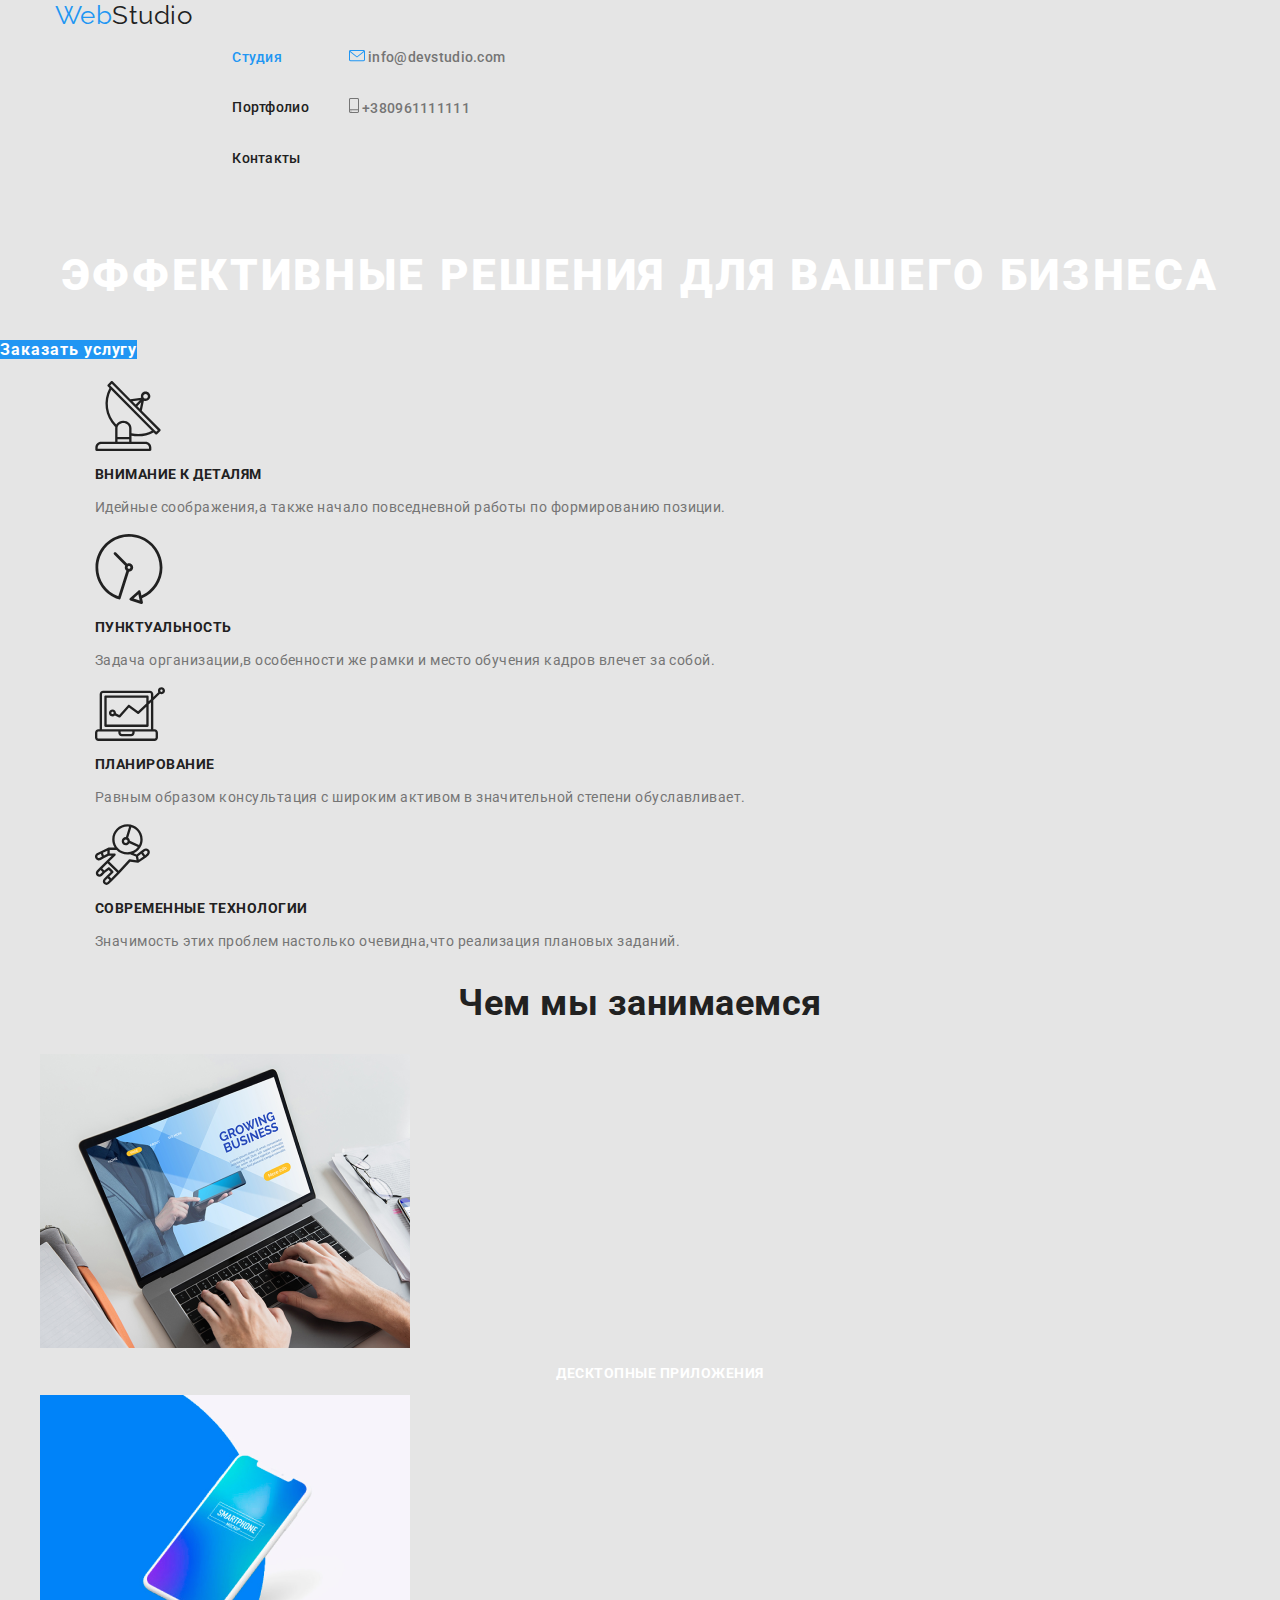
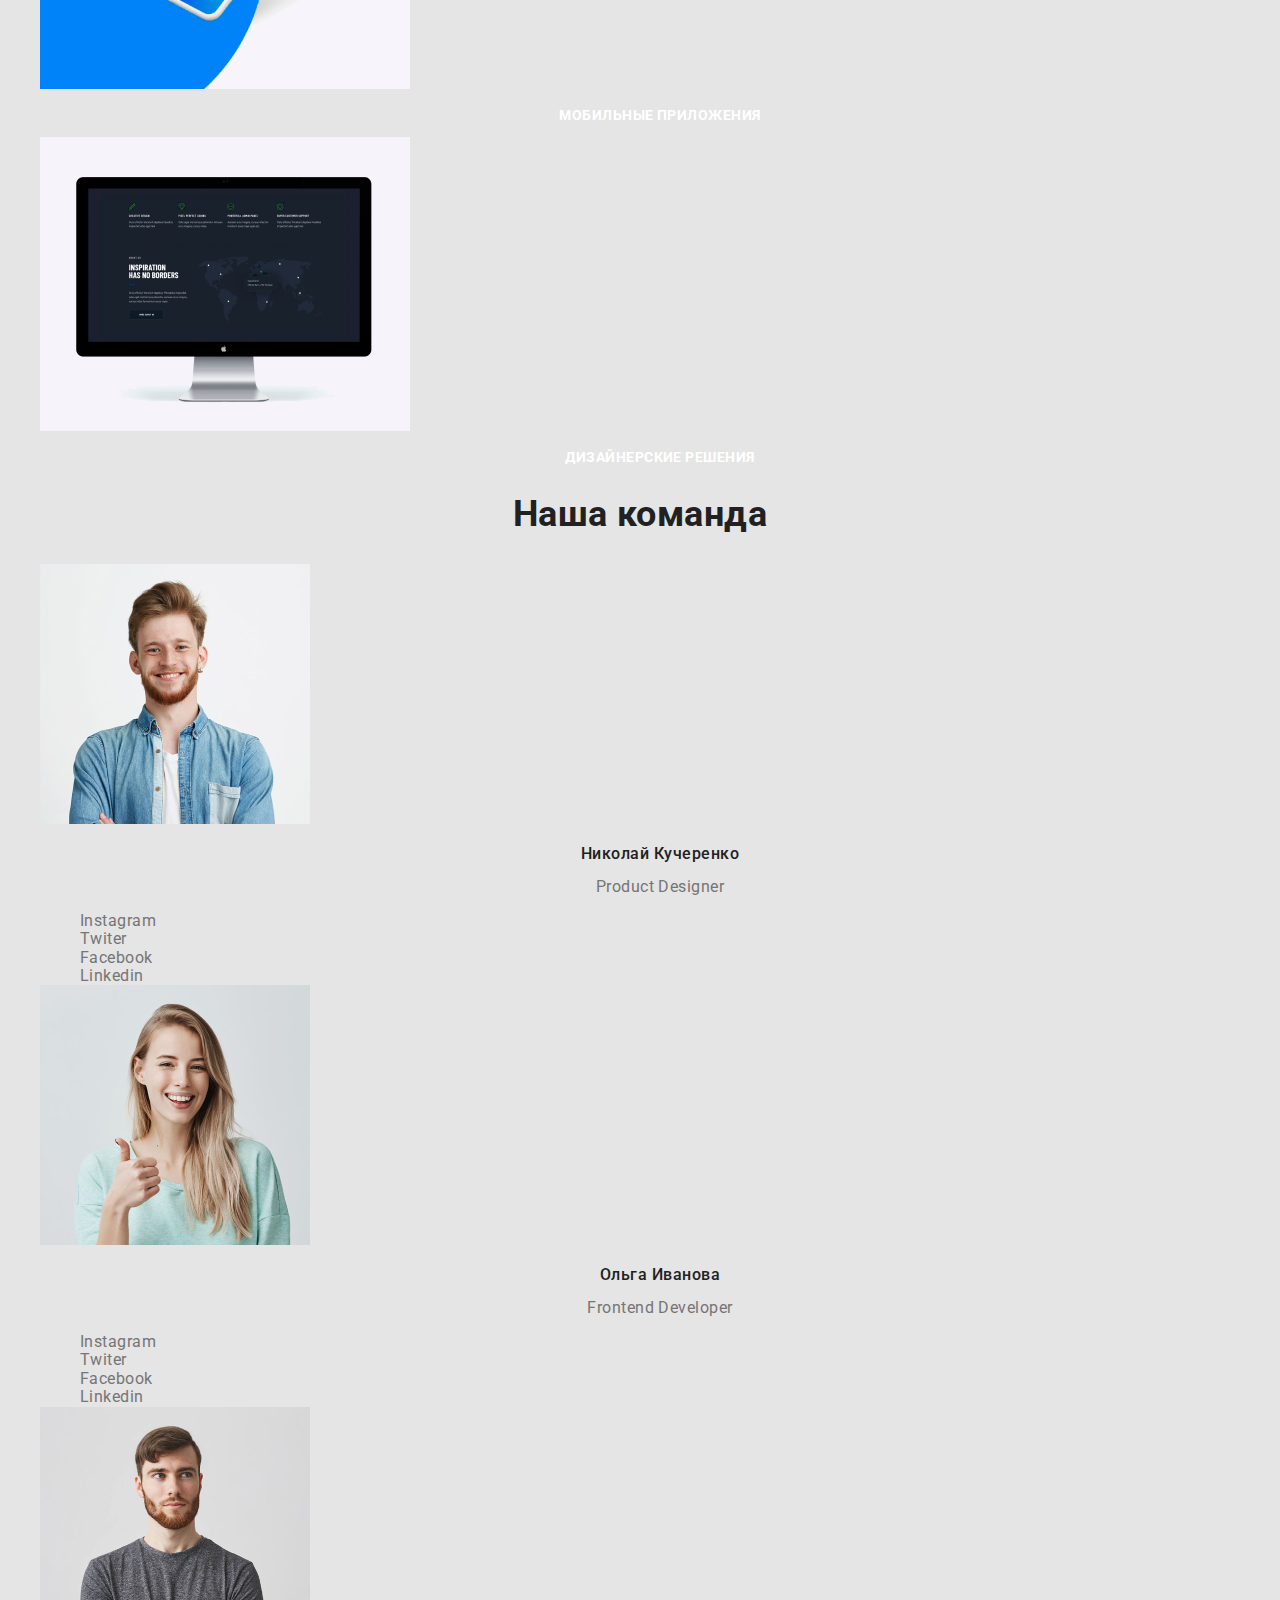
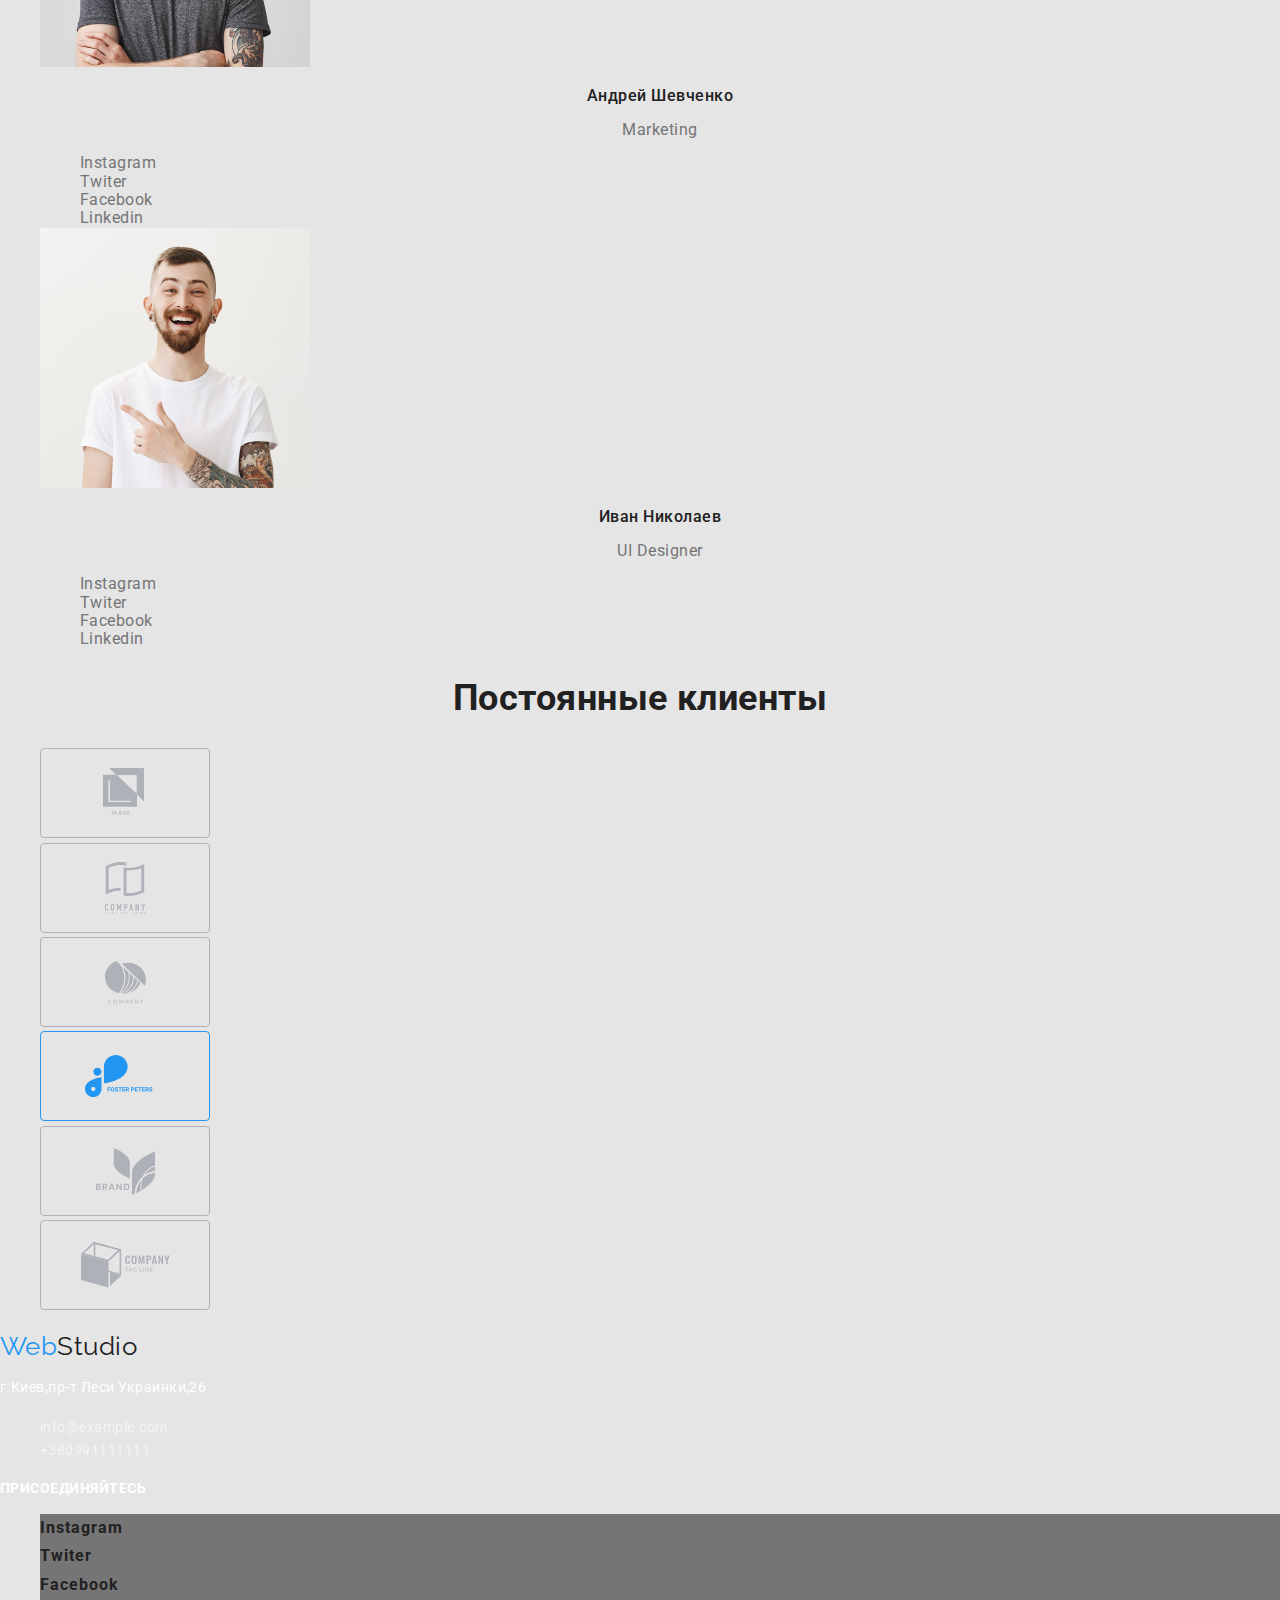
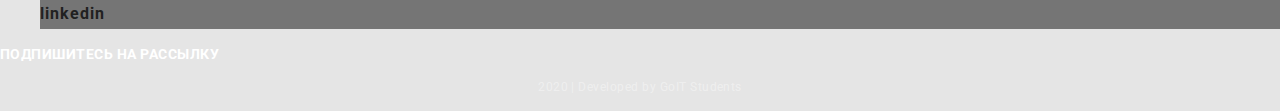
<file: index.html>
<!DOCTYPE html>
<html lang="ru">
  <head>
    <meta charset="UTF-8" />
    <meta name="viewport" content="width=device-width, initial-scale=1.0" />
    <title>Document</title>
    <link
      href="https://fonts.googleapis.com/css2?family=Raleway:wght@700&family=Roboto:wght@400;500;700;900&display=swap"
      rel="stylesheet"
    />
    <link
      rel="stylesheet"
      href="https://cdnjs.cloudflare.com/ajax/libs/modern-normalize/0.6.0/modern-normalize.min.css"
    />
    <link rel="stylesheet" href="./css/styles.css" />
  </head>
  <body class="page">
    <!--Шапка сайта-->
    <header>
      <nav class="container primary">
        <a href="" class="logo"><span class="logo-second">Web</span>Studio </a>
        <ul class="site-nav list">
          <li class="nav-item">
            <a href="./index.html" class="link current">Студия</a>
          </li>
          <li class="nav-item">
            <a href="./portfolio.html" class="link">Портфолио</a>
          </li>
          <li class="nav-item"><a href="" class="link">Контакты</a></li>
        </ul>
        <ul class="auth-nav list">
          <li class="nav-item">
            <a href="" class="info">
              <img src="./images/envelope(hover).svg" alt="конверт" />
              info@devstudio.com
            </a>
          </li>
          <li class="nav-item">
            <a href="" class="info">
              <img src="./images/smartphone.svg" alt="телефон" />
              +380961111111
            </a>
          </li>
        </ul>
      </nav>
    </header>
    <main>
      <!--Hero-->
      <section>
        <h1 class="hero-title">Эффективные решения для вашего бизнеса</h1>
        <a href="" class="button-primary">Заказать услугу</a>
      </section>
      <!--Sait info-->
      <section class="section container">
        <ul class="feature-list list">
          <li>
            <img src="./images/antenna.svg" alt="антена" />
            <h2 class="title">Внимание к деталям</h2>
            <p class="text">
              Идейные соображения,а также начало повседневной работы по
              формированию позиции.
            </p>
          </li>

          <li>
            <img src="./images/clock.svg" alt="часы" />
            <h2 class="title">Пунктуальность</h2>
            <p class="text">
              Задача организации,в особенности же рамки и место обучения кадров
              влечет за собой.
            </p>
          </li>
          <li>
            <img src="./images/diagram.svg" alt="диаграммы" />
            <h2 class="title">Планирование</h2>
            <p class="text">
              Равным образом консультация с широким активом в значительной
              степени обуславливает.
            </p>
          </li>
          <li>
            <img src="./images/astronaut.svg" alt="астронавт" />
            <h2 class="title">Современные технологии</h2>
            <p class="text">
              Значимость этих проблем настолько очевидна,что реализация плановых
              заданий.
            </p>
          </li>
        </ul>
      </section>
      <!--Our offer-->
      <section class="section">
        <h2 class="section-title">Чем мы занимаемся</h2>
        <ul class="list">
          <li>
            <img
              src="./images/desctop.jpg"
              alt="десктопные приложения"
              width="370"
            />
            <h3 class="text-title">Десктопные приложения</h3>
          </li>
          <li>
            <img
              src="./images/tel.jpg"
              alt="мобильные приложения"
              width="370"
            />
            <h3 class="text-title">Мобильные приложения</h3>
          </li>
          <li>
            <img
              src="./images/dizain.jpg"
              alt="дизайнерские решея"
              width="370"
            />
            <h3 class="text-title">Дизайнерские решения</h3>
          </li>
        </ul>
      </section>
      <!--Our team-->
      <section class="section">
        <h2 class="section-title">Наша команда</h2>
        <ul class="list">
          <li>
            <img src="./images/designer.jpg" alt="фото дизайнера" width="270" />
            <h3 class="team-list">Николай Кучеренко</h3>
            <p class="work-list">Product Designer</p>
            <ul class="email-list list">
              <li><a href="" class="email">Instagram</a></li>
              <li><a href="" class="email">Twiter</a></li>
              <li><a href="" class="email">Facebook</a></li>
              <li><a href="" class="email">Linkedin</a></li>
            </ul>
          </li>
          <li>
            <img
              src="./images/developer.jpg"
              alt="фото разработчика"
              width="270"
            />
            <h3 class="team-list">Ольга Иванова</h3>
            <p class="work-list">Frontend Developer</p>
            <ul class="email-list list">
              <li><a href="" class="email">Instagram</a></li>
              <li><a href="" class="email">Twiter</a></li>
              <li><a href="" class="email">Facebook</a></li>
              <li><a href="" class="email">Linkedin</a></li>
            </ul>
          </li>
          <li>
            <img
              src="./images/marketing.jpg"
              alt="фото маркетолога"
              width="270"
            />
            <h3 class="team-list">Андрей Шевченко</h3>
            <p class="work-list">Marketing</p>
            <ul class="email-list list">
              <li><a href="" class="email">Instagram</a></li>
              <li><a href="" class="email">Twiter</a></li>
              <li><a href="" class="email">Facebook</a></li>
              <li><a href="" class="email">Linkedin</a></li>
            </ul>
          </li>
          <li>
            <img
              src="./images/uldesigner.jpg"
              alt="фото главного дизайнера"
              width="270"
            />
            <h3 class="team-list">Иван Николаев</h3>
            <p class="work-list">UI Designer</p>
            <ul class="email-list list">
              <li><a href="" class="email">Instagram</a></li>
              <li><a href="" class="email">Twiter</a></li>
              <li><a href="" class="email">Facebook</a></li>
              <li><a href="" class="email">Linkedin</a></li>
            </ul>
          </li>
        </ul>
      </section>
      <!--Regular customers-->
      <section class="section">
        <h2 class="section-title">Постоянные клиенты</h2>
        <ul class="customers-img list">
          <li>
            <a href="" class="img-hover"
              ><img src="./images/Client1.svg" alt="Логотип клиента"
            /></a>
          </li>
          <li>
            <a href=""
              ><img src="./images/Client2.svg" alt="Логотип клиента"
            /></a>
          </li>
          <li>
            <a href=""
              ><img src="./images/Client3.svg" alt="Логотип клиента"
            /></a>
          </li>
          <li>
            <a href=""
              ><img src="./images/Client4.svg" alt="Логотип клиента"
            /></a>
          </li>
          <li>
            <a href=""
              ><img src="./images/Client5.svg" alt="Логотип клиента"
            /></a>
          </li>
          <li>
            <a href=""
              ><img src="./images/Client6.svg" alt="Логотип клиента"
            /></a>
          </li>
        </ul>
      </section>
    </main>
    <!--Footer-->
    <footer>
      <a class="logo"><span class="logo-second">Web</span>Studio </a>
      <address>
        <p class="adres">г.Киев,пр-т Леси Украинки,26</p>
        <ul class="list">
          <li><a href="" class="adres-info">info@example.com</a></li>
          <li><a href="" class="adres-info">+380991111111</a></li>
        </ul>
      </address>
      <b class="mailing">присоединяйтесь</b>
      <ul class="list">
        <li><a href="" class="button">Instagram</a></li>
        <li><a href="" class="button">Twiter</a></li>
        <li><a href="" class="button">Facebook</a></li>
        <li><a href="" class="button">linkedin</a></li>
      </ul>
      <b class="mailing">Подпишитесь на рассылку</b>
      <p class="developed">2020 | Developed by GoIT Students</p>
    </footer>
  </body>
</html>
</file>
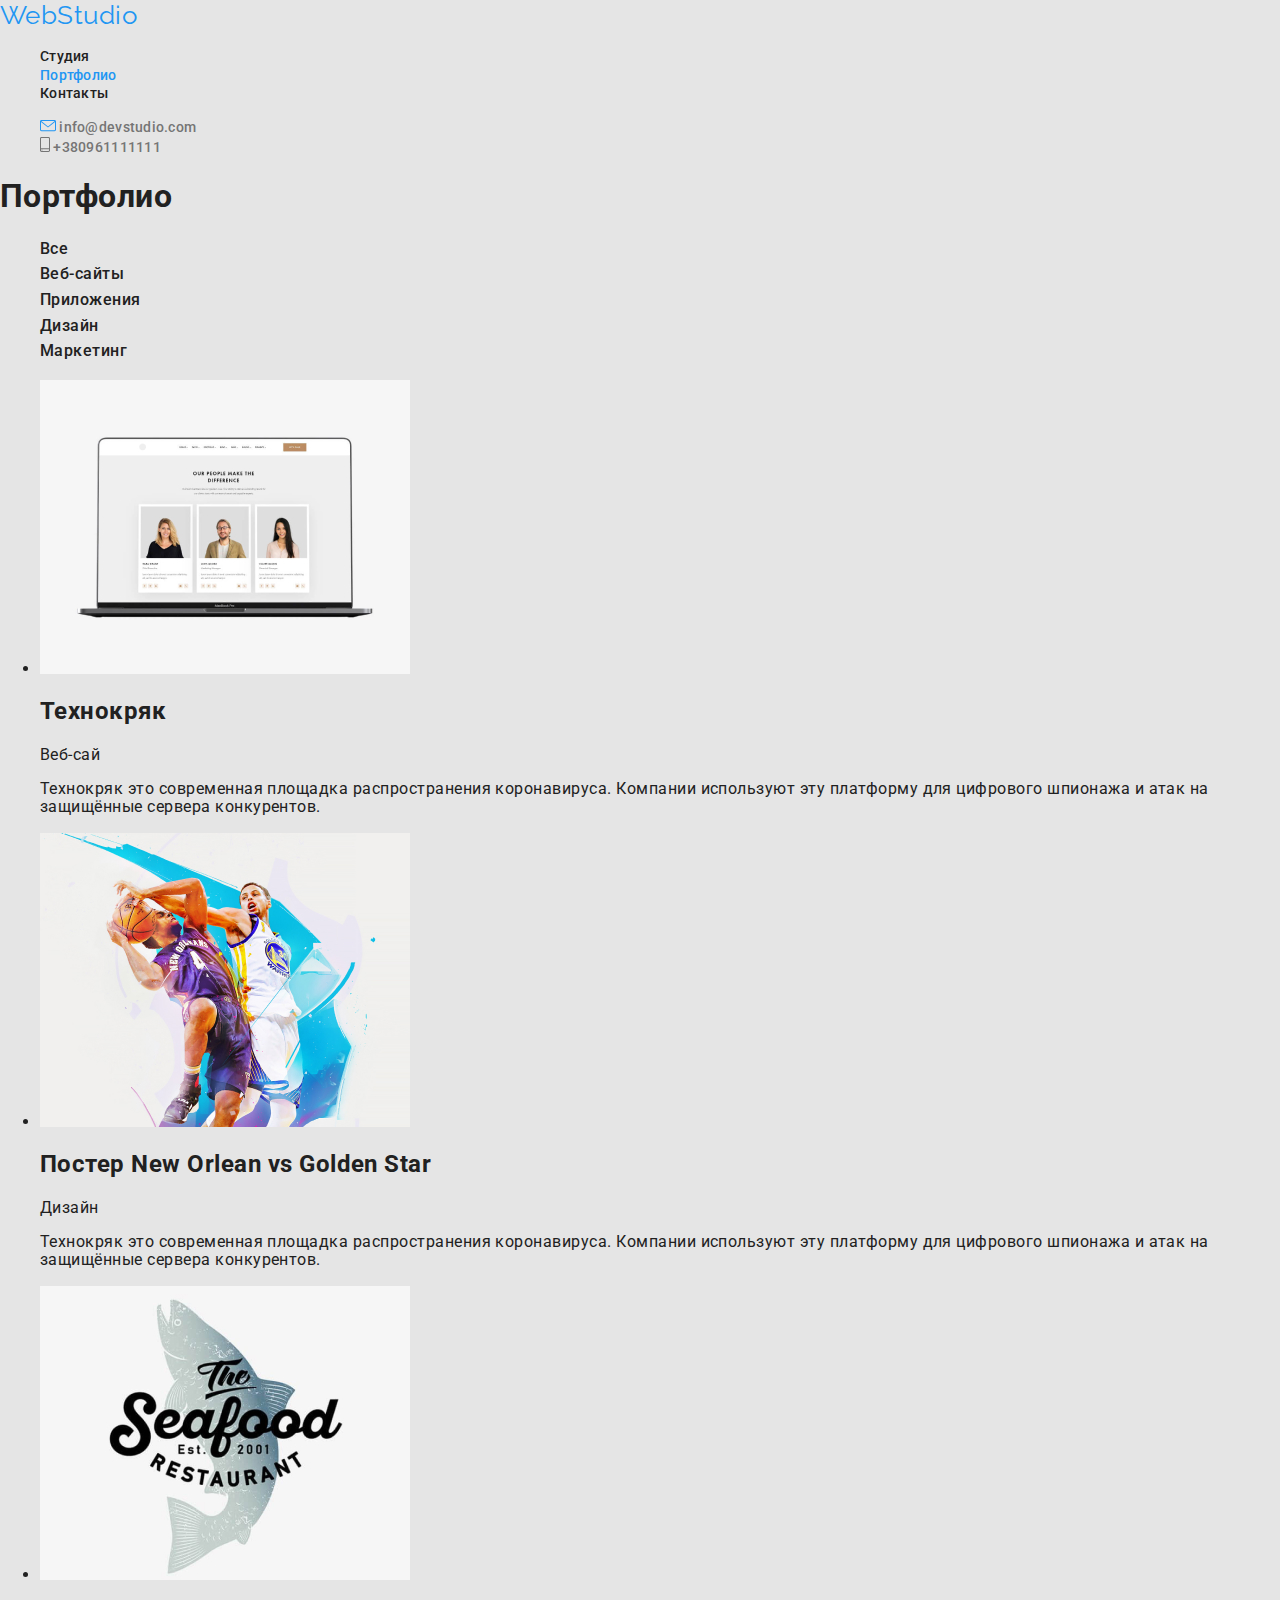
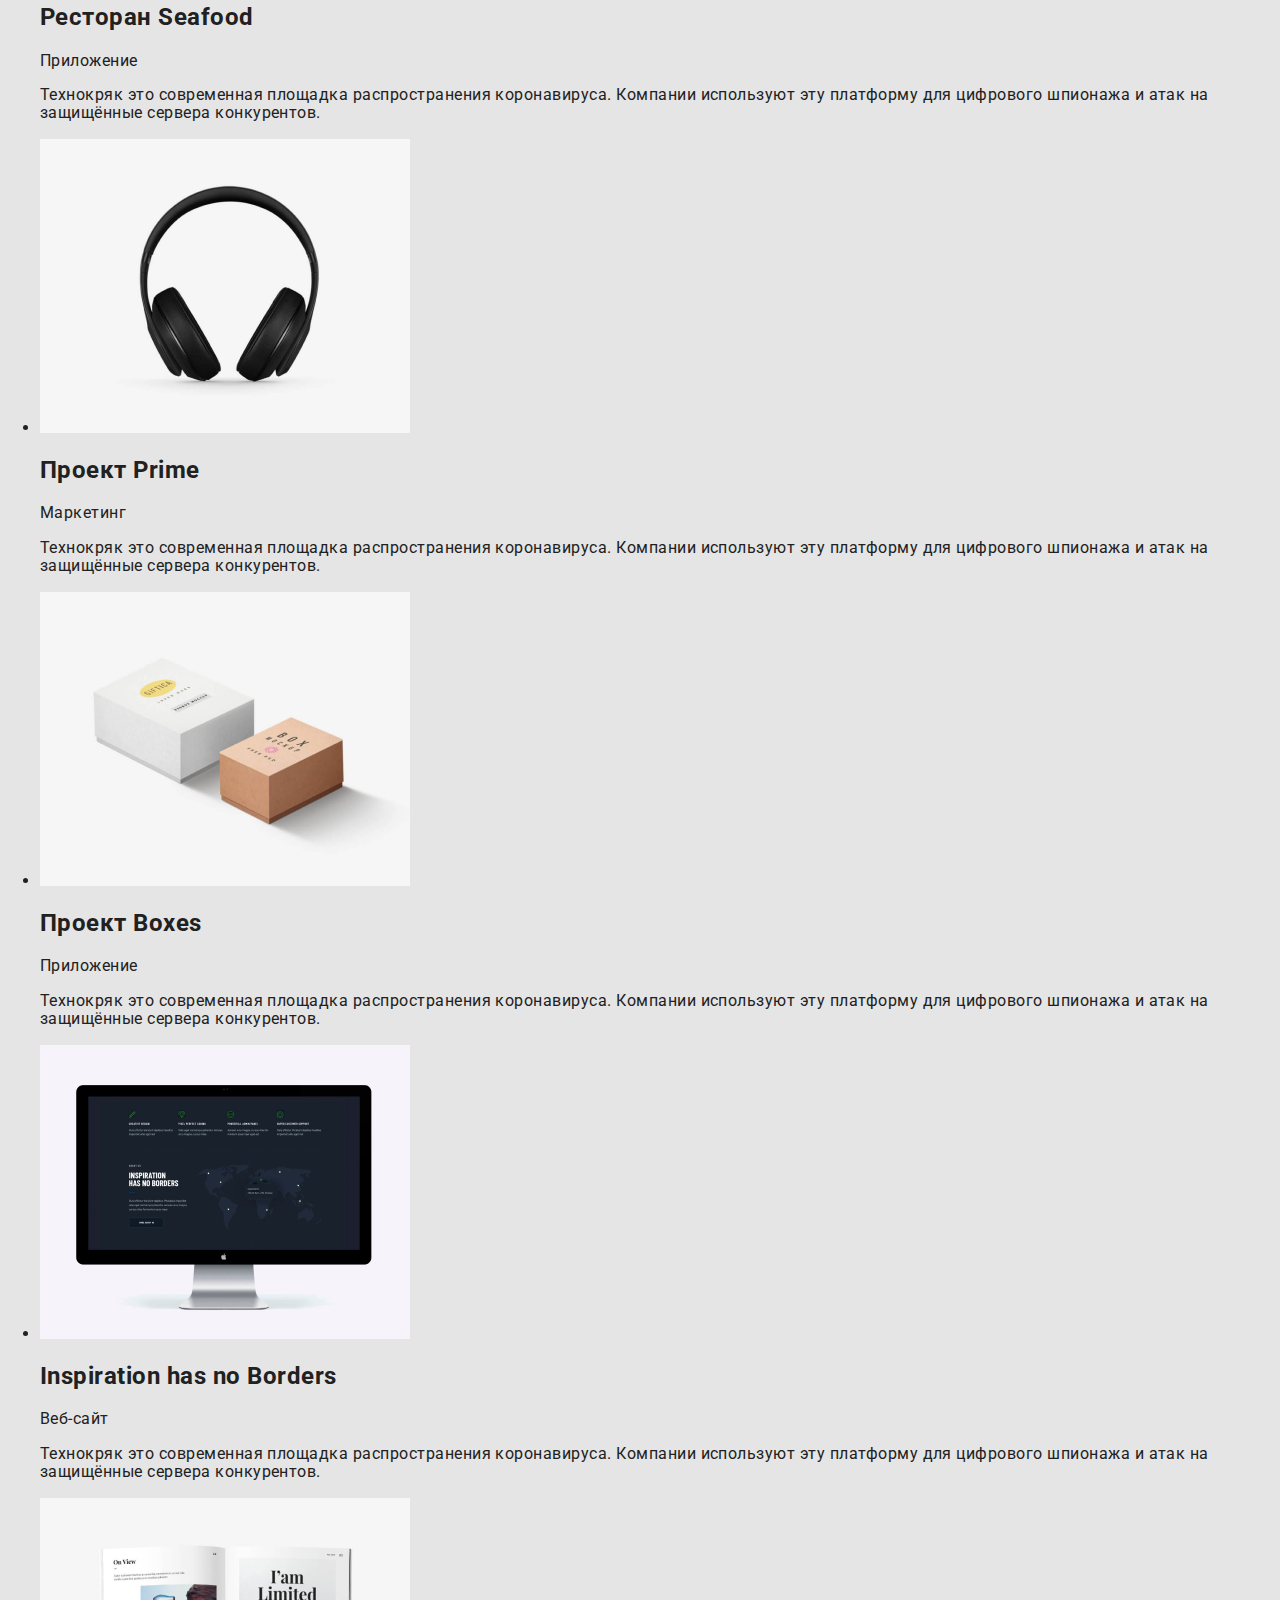
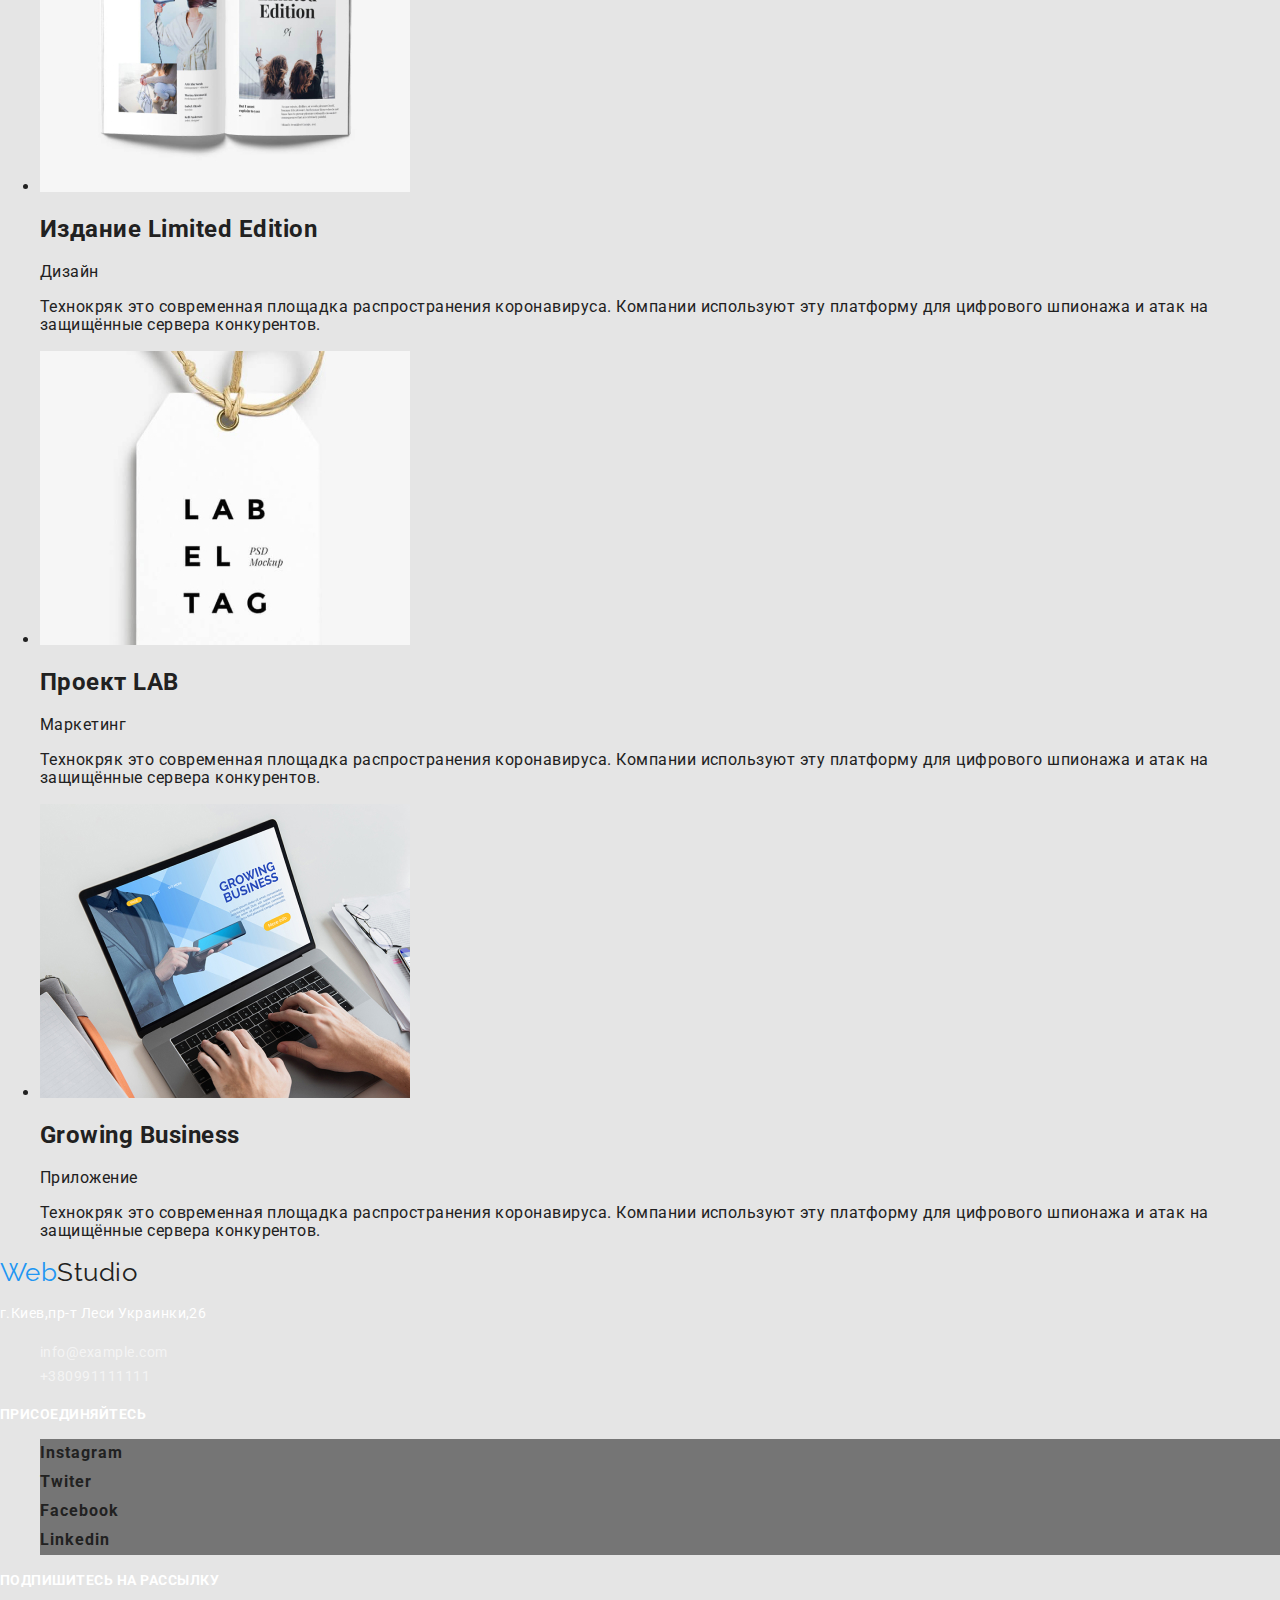
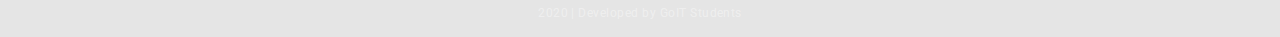
<file: portfolio.html>
<!DOCTYPE html>
<html lang="ru">
  <head>
    <meta charset="UTF-8" />
    <meta name="viewport" content="width=device-width, initial-scale=1.0" />
    <title>Document</title>
    <link
      href="https://fonts.googleapis.com/css2?family=Raleway:wght@700&family=Roboto:wght@400;500;700;900&display=swap"
      rel="stylesheet"
    />
    <link
      rel="stylesheet"
      href="https://cdnjs.cloudflare.com/ajax/libs/modern-normalize/0.6.0/modern-normalize.min.css"
    />
    <link rel="stylesheet" href="./css/styles.css" />
  </head>
  <body class="page">
    <!--heder-->
    <header>
      <nav>
        <a href="" class="logo"><span class="logo-second">Web</span>Studio </a>
        <ul class="site-nav list">
          <li><a href="./index.html" class="link">Студия</a></li>
          <li><a href="./portfolio.html" class="link current">Портфолио</a></li>
          <li><a href="" class="link">Контакты</a></li>
        </ul>
      </nav>
      <ul class="auth-nav list">
        <li>
          <a href="" class="info">
            <img src="./images/envelope(hover).svg" alt="конверт" />
            info@devstudio.com
          </a>
        </li>
        <li>
          <a href="" class="info">
            <img src="./images/smartphone.svg" alt="телефон" />
            +380961111111
          </a>
        </li>
      </ul>
    </header>

    <!--Portfolio content-->
    <main>
      <section>
        <h1>Портфолио</h1>
        <ul class="portfolio-nav list">
          <li><a href="" class="option">Все</a></li>
          <li><a href="" class="option">Веб-сайты</a></li>
          <li><a href="" class="option">Приложения</a></li>
          <li><a href="" class="option">Дизайн</a></li>
          <li><a href="" class="option">Маркетинг</a></li>
        </ul>
      </section>
      <section>
        <ul>
          <li>
            <a href=""
              ><img
                src="./imageportfolio/tehnokryak.jpg"
                alt="Веб-сайт"
                width="370"
              />
              <h2 class="menu">Технокряк</h2>
              <p class="addition">Веб-сай</p>
              <p class="text-addition">
                Технокряк это современная площадка распространения коронавируса.
                Компании используют эту платформу для цифрового шпионажа и атак
                на защищённые сервера конкурентов.
              </p></a
            >
          </li>
          <li>
            <a href=""
              ><img
                src="./imageportfolio/poster.jpg"
                alt="постер"
                width="370"
              />
              <h2 class="menu">Постер New Orlean vs Golden Star</h2>
              <p class="addition">Дизайн</p>
              <p class="text-addition">
                Технокряк это современная площадка распространения коронавируса.
                Компании используют эту платформу для цифрового шпионажа и атак
                на защищённые сервера конкурентов.
              </p></a
            >
          </li>
          <li>
            <a href=""
              ><img
                src="./imageportfolio/restoran.jpg"
                alt="ресторан"
                width="370"
              />
              <h2 class="menu">Ресторан Seafood</h2>
              <p class="addition">Приложение</p>
              <p class="text-addition">
                Технокряк это современная площадка распространения коронавируса.
                Компании используют эту платформу для цифрового шпионажа и атак
                на защищённые сервера конкурентов.
              </p></a
            >
          </li>
          <li>
            <a href=""
              ><img
                src="./imageportfolio/prime.jpg"
                alt="Маркетинг"
                width="370"
              />
              <h2 class="menu">Проект Prime</h2>
              <p class="addition">Маркетинг</p>
              <p class="text-addition">
                Технокряк это современная площадка распространения коронавируса.
                Компании используют эту платформу для цифрового шпионажа и атак
                на защищённые сервера конкурентов.
              </p></a
            >
          </li>
          <li>
            <a href=""
              ><img
                src="./imageportfolio/box.jpg"
                alt="приложение"
                width="370"
              />
              <h2 class="menu">Проект Boxes</h2>
              <p class="addition">Приложение</p>
              <p class="text-addition">
                Технокряк это современная площадка распространения коронавируса.
                Компании используют эту платформу для цифрового шпионажа и атак
                на защищённые сервера конкурентов.
              </p></a
            >
          </li>
          <li>
            <a href=""
              ><img
                src="./imageportfolio/borders.jpg"
                alt="монитор"
                width="370"
              />
              <h2 class="menu">Inspiration has no Borders</h2>
              <p class="addition">Веб-сайт</p>
              <p class="text-addition">
                Технокряк это современная площадка распространения коронавируса.
                Компании используют эту платформу для цифрового шпионажа и атак
                на защищённые сервера конкурентов.
              </p></a
            >
          </li>
          <li>
            <a href=""
              ><img
                src="./imageportfolio/edition.jpg"
                alt="издание"
                width="370"
              />
              <h2 class="menu">Издание Limited Edition</h2>
              <p class="addition">Дизайн</p>
              <p class="text-addition">
                Технокряк это современная площадка распространения коронавируса.
                Компании используют эту платформу для цифрового шпионажа и атак
                на защищённые сервера конкурентов.
              </p></a
            >
          </li>
          <li>
            <a href=""
              ><img src="./imageportfolio/lab.jpg" alt="проект" width="370" />
              <h2 class="menu">Проект LAB</h2>
              <p class="addition">Маркетинг</p>
              <p class="text-addition">
                Технокряк это современная площадка распространения коронавируса.
                Компании используют эту платформу для цифрового шпионажа и атак
                на защищённые сервера конкурентов.
              </p></a
            >
          </li>
          <li>
            <a href=""
              ><img
                src="./imageportfolio/busines.jpg"
                alt="бизнес"
                width="370"
              />
              <h2 class="menu">Growing Business</h2>
              <p class="addition">Приложение</p>
              <p class="text-addition">
                Технокряк это современная площадка распространения коронавируса.
                Компании используют эту платформу для цифрового шпионажа и атак
                на защищённые сервера конкурентов.
              </p></a
            >
          </li>
        </ul>
      </section>
    </main>
    <!--Footer-->
    <footer>
      <a class="logo"><span class="logo-second">Web</span>Studio </a>
      <address>
        <p class="adres">г.Киев,пр-т Леси Украинки,26</p>
        <ul class="list">
          <li><a href="" class="adres-info">info@example.com</a></li>
          <li><a href="" class="adres-info">+380991111111</a></li>
        </ul>
      </address>
      <b class="mailing">присоединяйтесь</b>
      <ul class="list">
        <li><a href="" class="button">Instagram</a></li>
        <li><a href="" class="button">Twiter</a></li>
        <li><a href="" class="button">Facebook</a></li>
        <li><a href="" class="button">Linkedin</a></li>
      </ul>
      <b class="mailing">Подпишитесь на рассылку</b>
      <p class="developed">2020 | Developed by GoIT Students</p>
    </footer>
  </body>
</html>
</file>
<file: css/styles.css>
:root {
  --primary-text-color: #212121;
  --secondary-text-color: #757575;
  --background-color: #e5e5e5;
  --secondary-background-color: #f5f4fa;
  --whit-color: #ffffff;
  --accent-color: #2196f3;
  --footer-color: #2f303a;
}
a {
  text-decoration: none;
  font-style: normal;
  color: inherit;
  font-family: inherit;
}

.page {
  color: var(--primary-text-color);
  background-color: var(--background-color);
  font-family: Roboto, sans-serif;
  letter-spacing: 0.03em;
}
.container {
  width: 1200px;
  padding-right: 15px;
  padding-left: 15px;
  margin-left: auto;
  margin-right: auto;
}
/*Heder*/
.primary {
  display: flex;
  flex-wrap: wrap;
}
.nav-item {
  margin-top: 32px;
  margin-bottom: 32px;
}

.list {
  list-style: none;
}

.logo {
  color: var(--primary-text-color);
  font-family: Raleway;
  font-style: normal;
  font-size: 26px;
  line-height: 1.2;
  font-family: Raleway;
}
.logo-second {
  color: var(--accent-color);
}
.logo:hover,
.logo-second:hover {
  color: var(--accent-color);
}

/*site-nav*/
.site-nav .link {
  color: var(--primary-text-color);
  font-family: Roboto;
  font-style: normal;
  font-weight: 500;
  font-size: 14px;
  line-height: 1.1;
  letter-spacing: 0.02em;
}
.site-nav .link.current {
  color: var(--accent-color);
}
.site-nav .link:hover,
.site-nav .link:focus {
  color: var(--accent-color);
}
/*auth-nav*/
.info {
  color: var(--secondary-text-color);
  font-family: Roboto;
  font-style: normal;
  font-weight: 500;
  font-size: 14px;
  line-height: 1.1;
  letter-spacing: 0.02em;
  text-decoration: none;
}
.info:hover,
.info:focus {
  color: var(--accent-color);
}
/*hero*/
.hero-title {
  color: var(--whit-color);
  font-family: Roboto;
  font-style: normal;
  font-weight: 900;
  font-size: 44px;
  line-height: 1.4;
  text-align: center;
  letter-spacing: 0.06em;
  text-transform: uppercase;
}
/*section*/
.section-title {
  color: var(--primary-text-color);
  font-family: Roboto;
  font-style: normal;
  font-weight: bold;
  font-size: 36px;
  line-height: 1.1;
  text-align: center;
}
.section .text-title {
  color: var(--whit-color);
  font-family: Roboto;
  font-style: normal;
  font-weight: bold;
  font-size: 14px;
  line-height: 1.1;
  text-align: center;
  text-transform: uppercase;
}
.team-list {
  color: var(--primary-text-color);
  font-family: Roboto;
  font-style: normal;
  font-weight: 500;
  font-size: 16px;
  line-height: 1.1;
  text-align: center;
}
.section .work-list {
  color: var(--secondary-text-color);
  font-family: Roboto;
  font-style: normal;
  font-weight: normal;
  font-size: 16px;
  line-height: 1.1;
  text-align: center;
}
.section .email {
  color: var(--secondary-text-color);
}
/*ameil*/
.email:hover,
.email:focus {
  color: var(--accent-color);
}
/*feature*/
.feature-list .title {
  color: var(--primary-text-color);
  font-family: Roboto;
  font-style: normal;
  font-weight: bold;
  font-size: 14px;
  line-height: 1.1;
  text-transform: uppercase;
}
.feature-list .text {
  color: var(--secondary-text-color);
  font-family: Roboto;
  font-style: normal;
  font-weight: normal;
  font-size: 14px;
  line-height: 1.7;
}
/*customers-img*/
.section .img-hover:hover {
  color: var(--accent-color);
}
.button {
  color: var(--primary-text-color);
  background-color: var(--secondary-text-color);
  font-family: Roboto;
  font-style: normal;
  font-weight: bold;
  font-size: 16px;
  line-height: 1.8;
  display: flex;
  align-items: center;
  text-align: center;
  letter-spacing: 0.06em;
}

.button:hover,
.button:focus {
  color: var(--whit-color);
  background-color: var(--accent-color);
}
.adres {
  color: var(--whit-color);
  font-family: Roboto;
  font-style: normal;
  font-weight: normal;
  font-size: 14px;
  line-height: 1.7;
}

.adres-info {
  color: rgba(255, 255, 255, 0.6);
  font-family: Roboto;
  font-style: normal;
  font-weight: normal;
  font-size: 14px;
  line-height: 1.7;
}
.adres-info:hover,
.adres-info:focus {
  color: var(--accent-color);
}
.developed {
  color: rgba(255, 255, 255, 0.4);
  font-family: Roboto;
  font-style: normal;
  font-weight: normal;
  font-size: 12px;
  line-height: 2;
  text-align: center;
}
/*portfolio-nav*/
.portfolio-nav .option {
  color: var(--primary-text-color);
  font-family: Roboto;
  font-style: normal;
  font-weight: 500;
  font-size: 16px;
  line-height: 1.6;
  text-align: center;
}
.option:hover,
.option:focus {
  color: var(--whit-color);
  background-color: var(--accent-color);
}
/*option-list*/
.option-list .menu {
  color: var(--primary-text-color);
  font-family: Roboto;
  font-style: normal;
  font-weight: bold;
  font-size: 18px;
  line-height: 2;
  letter-spacing: 0.06em;
}
.option-list .addition {
  color: var(--secondary-text-color);
  font-family: Roboto;
  font-style: normal;
  font-weight: normal;
  font-size: 16px;
  line-height: 1, 8;
}
.option-list .text-addition {
  color: var(--whit-color);
  font-family: Roboto;
  font-style: normal;
  font-weight: normal;
  font-size: 18px;
  line-height: 1.5;
}
.mailing {
  color: var(--whit-color);
  font-family: Roboto;
  font-style: normal;
  font-weight: bold;
  font-size: 14px;
  line-height: 1.1;
  text-transform: uppercase;
}
.button-primary {
  color: var(--whit-color);
  background-color: var(--accent-color);
  font-family: Roboto;
  font-style: normal;
  font-weight: bold;
  font-size: 16px;
  line-height: 1.8;
  letter-spacing: 0.06em;
}
</file>
